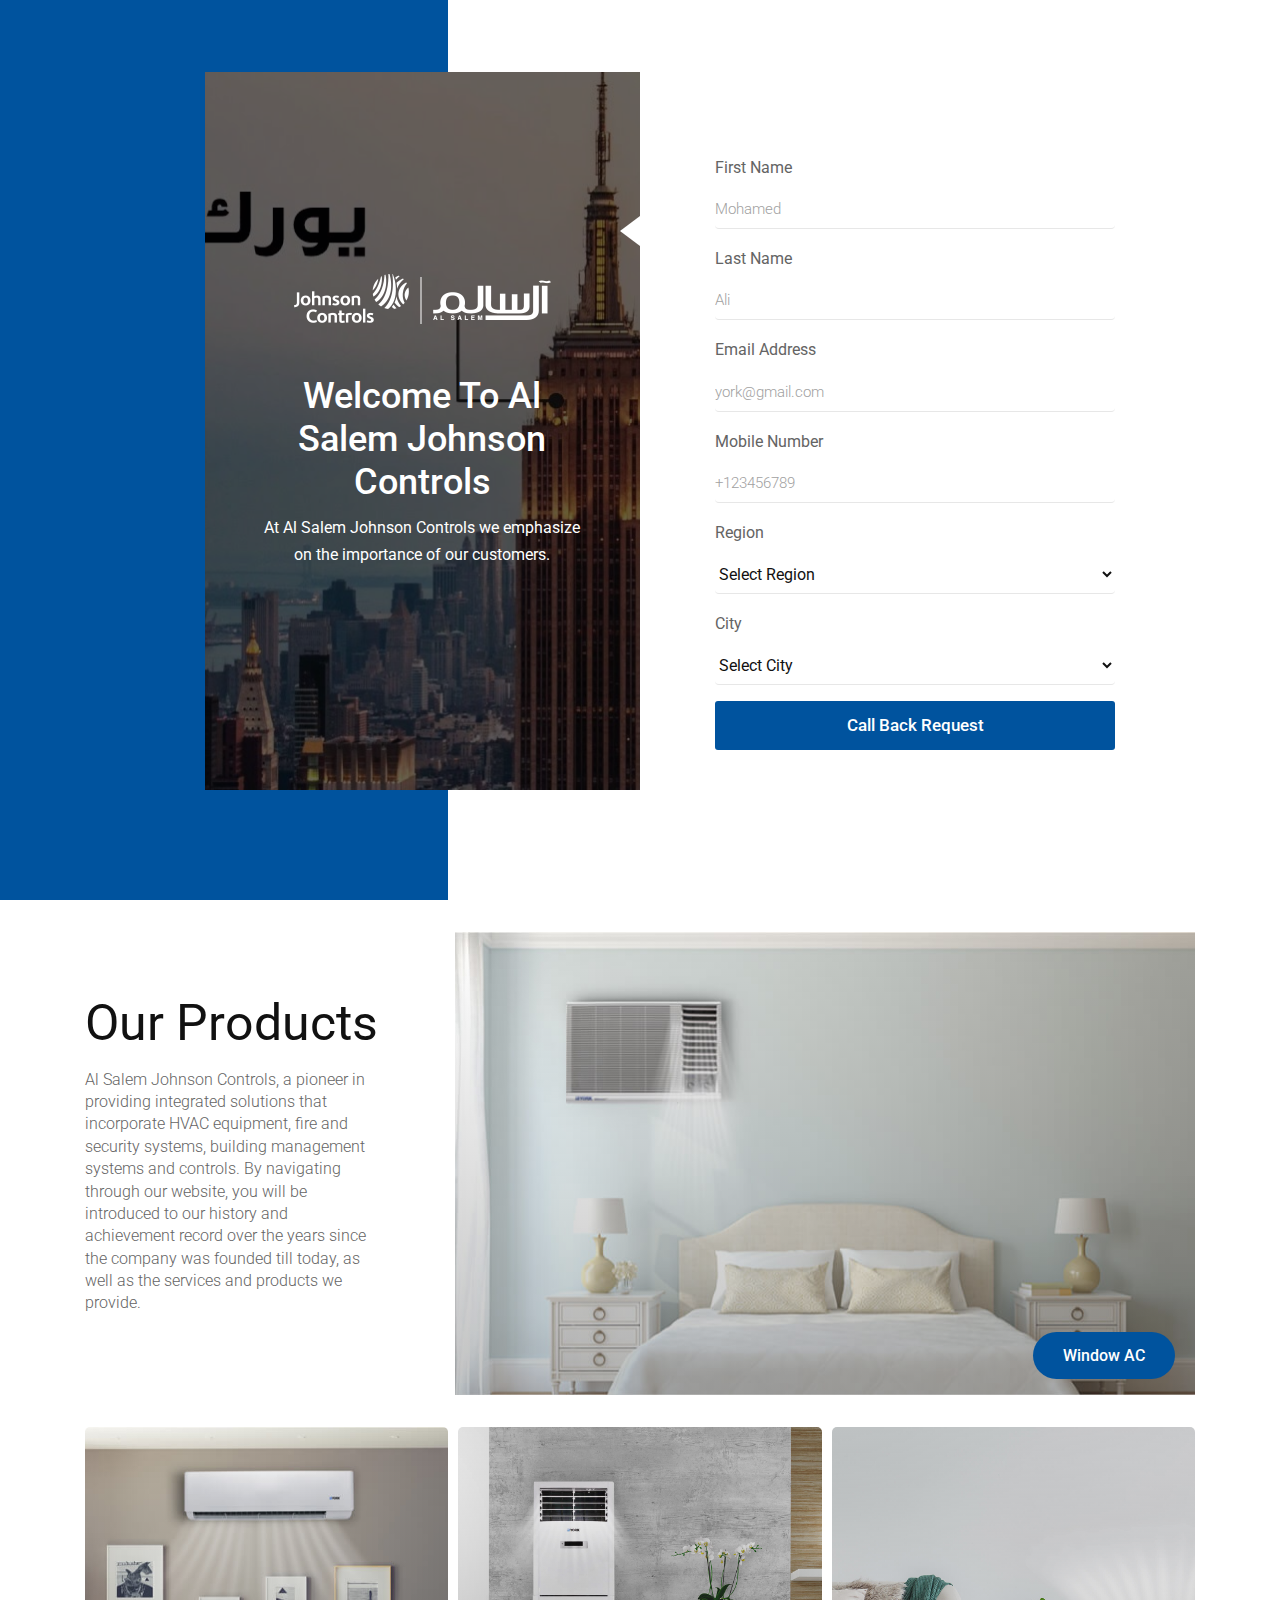
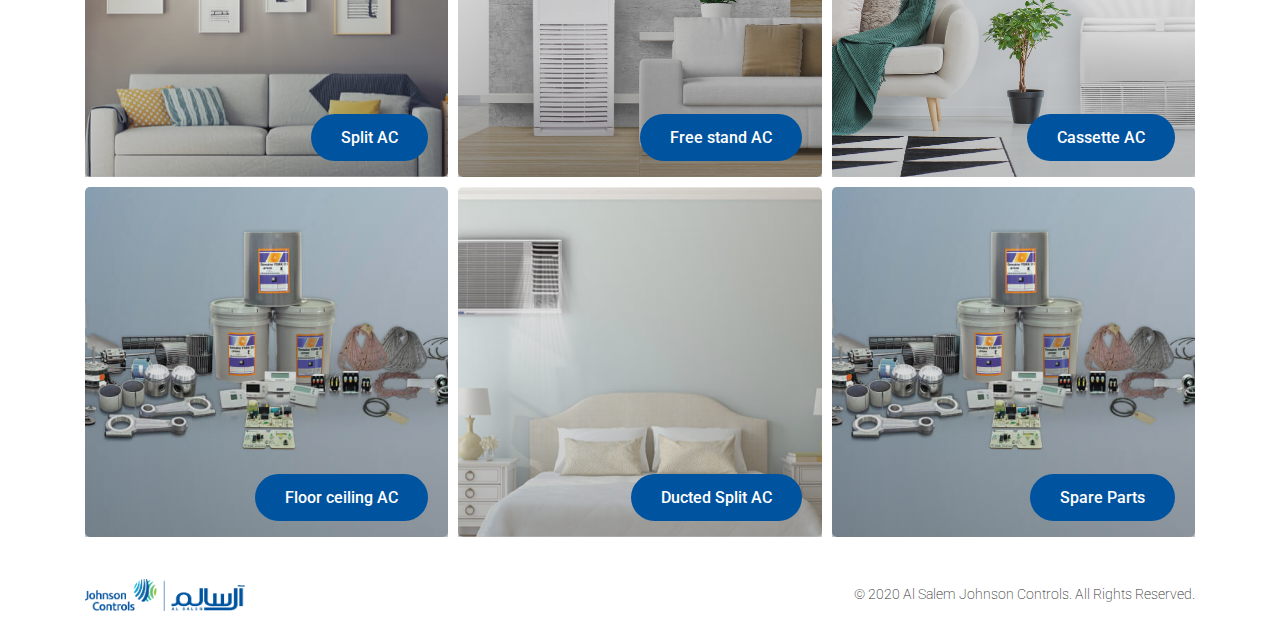
<file: index.html>
<!DOCTYPE html>
<html class="no-js" lang="en">
  <head>
    <meta charset="utf-8" />
    <meta http-equiv="x-ua-compatible" content="ie=edge" />
    <title>Landing Page</title>
    <meta name="description" content="" />
    <meta name="viewport" content="width=device-width, initial-scale=1" />
    <!-- Favicon -->
    <link rel="shortcut icon" type="image/x-icon" href="https://york.com.sa/favicon.ico" />
    <!-- Bootstrap CSS -->
    <link rel="stylesheet" href="css/bootstrap.min.css" />
    <!-- Fontawesome CSS -->
    <link
      rel="stylesheet"
      href="https://stackpath.bootstrapcdn.com/font-awesome/4.7.0/css/font-awesome.min.css"
    />
    <!-- Custom CSS -->
    <link rel="stylesheet" href="css/style.css" />
  </head>

  <body>
    <!--[if lt IE 8]>
      <p class="browserupgrade">
        You are using an <strong>outdated</strong> browser. Please
        <a href="http://browsehappy.com/">upgrade your browser</a> to improve
        your experience.
      </p>
    <![endif]-->
    <section class="fxt-template-animation fxt-template-layout4 has-animation">
      <div class="container-fluid">
        <div class="row">
          <div class="col-md-6 col-12 fxt-bg-wrap">
            <div class="fxt-bg-img" data-bg-image="img/bg.jpg">
              <div class="fxt-header">
                <div class="fxt-transformY-50 fxt-transition-delay-1">
                  <a href="https://york.com.sa/en" target="_blank" class="fxt-logo"
                    ><img src="img/logo-white.png" alt="alsalem johnson controls"
                  /></a>
                </div>
                <div class="fxt-transformY-50 fxt-transition-delay-2">
                  <h1>Welcome To Al Salem Johnson Controls</h1>
                </div>
                <div class="fxt-transformY-50 fxt-transition-delay-3">
                  <p>
                    At Al Salem Johnson Controls we emphasize on the importance of our customers.
                  </p>
                </div>
              </div>
            </div>
          </div>
          <div class="col-md-6 col-12 fxt-bg-color">
            <div class="fxt-content">
              <div class="fxt-form">
                <form method="POST">
                    <div class="form-group">
                        <label for="first" class="input-label">First Name</label>
                        <input
                          type="text"
                          id="first"
                          class="form-control"
                          name="name"
                          placeholder="Mohamed"
                          required="required"
                        />
                      </div>
                      <div class="form-group">
                        <label for="last" class="input-label">Last Name</label>
                        <input
                          type="text"
                          id="last"
                          class="form-control"
                          name="name"
                          placeholder="Ali"
                          required="required"
                        />
                      </div>
                  <div class="form-group">
                    <label for="email" class="input-label">Email Address</label>
                    <input
                      type="email"
                      id="email"
                      class="form-control"
                      name="email"
                      placeholder="york@gmail.com"
                      required="required"
                    />
                  </div>
                  <div class="form-group">
                    <label for="number" class="input-label">Mobile Number</label>
                    <input
                      type="number"
                      id="number"
                      class="form-control"
                      name="number"
                      placeholder="+123456789"
                      required="required"
                    />
                  </div>
                  <div class="form-group">
                    <label for="region" class="input-label">Region</label>
                    <select class="form-control" name="region" id="region">
                        <option selected="selected" value="-1">Select Region</option>
                        <option value="Central Region">Central Region</option>
                        <option value="Western Region">Western Region</option>
                        <option value="Eastern Region">Eastern Region</option>
                    </select>
                  </div>
                  <div class="form-group">
                    <label for="region" class="input-label">City</label>
                    <select class="form-control" name="city" id="city">
                        <option selected="selected" value="-1">Select City</option>
                    </select>
                  </div>
                 
                  <div class="form-group">
                    <button type="submit" class="fxt-btn-fill">Call Back Request</button>
                  </div>
                </form>
              </div>
            </div>
          </div>
        </div>
      </div>
    </section>
    <div class="our-products">
        <div class="container">
          <div class="info">
            <div class="details">
              <h2>Our Products</h2>
              <p>
                Al Salem Johnson Controls, a pioneer in providing integrated
                solutions that incorporate HVAC equipment, fire and security
                systems, building management systems and controls. By navigating
                through our website, you will be introduced to our history and
                achievement record over the years since the company was founded
                till today, as well as the services and products we provide.
              </p>
            </div>
            <div class="first">
              <a href="https://york.com.sa/en/window-ac" target="_blank">
                  <div class="product product-1">
                      <img src="img/product-1.jpg" alt="Window AC" />
                      <div class="more">
                        
                        <span>Window AC</span>
                      </div>
                    </div>
              </a>
            </div>
          </div>
          <div class="products">
            <a href="https://york.com.sa/en/split-ac" class="product product-1" target="_blank">
              <img src="img/product-2.jpg" alt="Split AC" />
              <div class="more">
                
                <span>Split AC</span>
              </div>
            </a>
            <a href="https://york.com.sa/en/free-stand" class="product product-1" target="_blank">
              <img src="img/product-3.jpg" alt="Free stand AC" />
              <div class="more">
                
                <span>Free stand AC</span>
              </div>
            </a>
            <a href="https://york.com.sa/en/cassette-3" class="product product-1" target="_blank">
              <img src="img/product-4.jpg" alt="Cassette AC" />
              <div class="more">
                
                <span>Cassette AC</span>
              </div>
            </a>
            <a href="https://york.com.sa/en/floor-ceiling" class="product product-1" target="_blank">
              <img src="img/product-5.jpg" alt="product" />
              <div class="more">
                
                <span>Floor ceiling AC</span>
              </div>
            </a>
            <a href="https://york.com.sa/en/ducted-split-2" class="product product-1" target="_blank">
              <img src="img/product-1.jpg" alt="Ducted Split AC" />
              <div class="more">
                
                <span>Ducted Split AC</span>
              </div>
            </a>
            <a href="https://york.com.sa/en/spareparts" class="product product-1" target="_blank">
              <img src="img/product-5.jpg" alt="Spare Parts" />
              <div class="more">
                
                <span>Spare Parts</span>
              </div>
            </d>
          </a>
        </div>
        </div>
      </div>
      <footer>
          <div class="container">
              <div class="divide">
                  <div class="logo">
                      <img src="./img/logo.png" alt="alsalem johnson controls logo" />
                    </div>
                    <div class="rights">
                      <p>© 2020 Al Salem Johnson Controls. All Rights Reserved.</p>
                    </div>
              </div>
          </div>
        </footer>
    <!-- jquery-->
    <script src="js/jquery-3.3.1.min.js"></script>
    <!-- Bootstrap js -->
    <script src="js/bootstrap.min.js"></script>
    <!-- Imagesloaded js -->
    <script src="js/imagesloaded.pkgd.min.js"></script>
    <!-- Custom Js -->
    <script src="js/main.js"></script>
  </body>
</html>
</file>
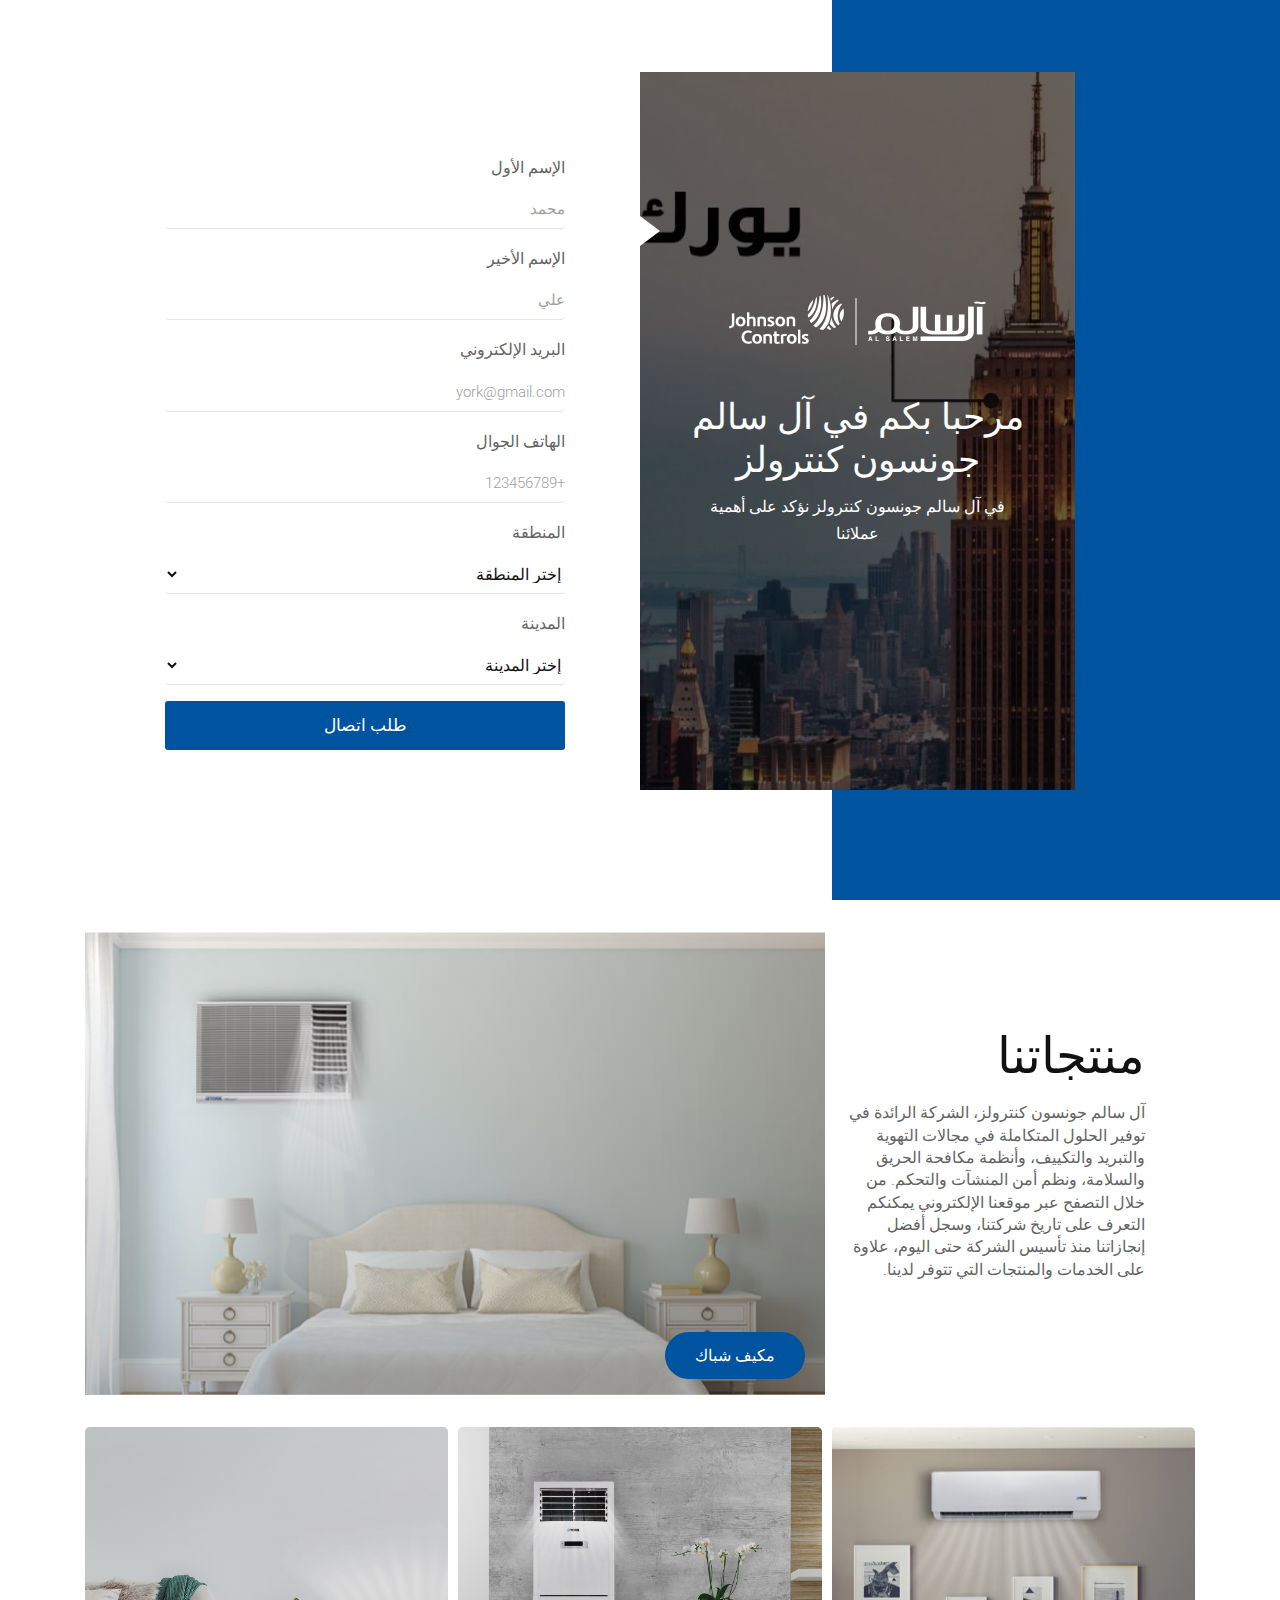
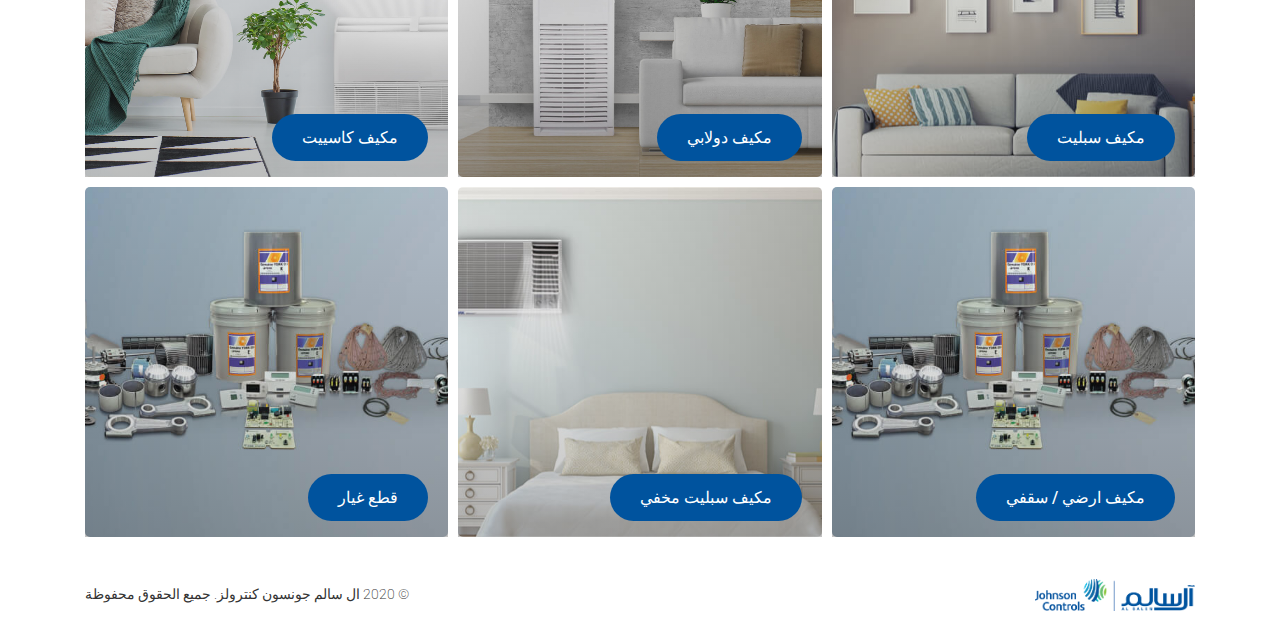
<file: index-ar.html>
<!DOCTYPE html>
<html class="no-js" lang="">
  <head>
    <meta charset="utf-8" />
    <meta http-equiv="x-ua-compatible" content="ie=edge" />
    <title>Landing Page</title>
    <meta name="description" content="" />
    <meta name="viewport" content="width=device-width, initial-scale=1" />
    <!-- Favicon -->
    <link rel="shortcut icon" type="image/x-icon" href="https://york.com.sa/favicon.ico" />
    <!-- Bootstrap CSS -->
    <link rel="stylesheet" href="css/bootstrap.min.css" />
    <!-- Fontawesome CSS -->
    <link
      rel="stylesheet"
      href="https://stackpath.bootstrapcdn.com/font-awesome/4.7.0/css/font-awesome.min.css"
    />
    <!-- Custom CSS -->
    <link rel="stylesheet" href="css/style-ar.css" />
  </head>

  <body>
    <!--[if lt IE 8]>
      <p class="browserupgrade">
        You are using an <strong>outdated</strong> browser. Please
        <a href="http://browsehappy.com/">upgrade your browser</a> to improve
        your experience.
      </p>
    <![endif]-->
    <section class="fxt-template-animation fxt-template-layout4 has-animation">
      <div class="container-fluid">
        <div class="row">
          <div class="col-md-6 col-12 fxt-bg-wrap">
            <div class="fxt-bg-img" data-bg-image="img/bg.jpg">
              <div class="fxt-header">
                <div class="fxt-transformY-50 fxt-transition-delay-1">
                  <a href="https://york.com.sa/en" target="_blank" class="fxt-logo"
                    ><img src="img/logo-white.png" alt="alsalem johnson controls logo"
                  /></a>
                </div>
                <div class="fxt-transformY-50 fxt-transition-delay-2">
                  <h1>مرحبا بكم في آل سالم جونسون كنترولز</h1>
                </div>
                <div class="fxt-transformY-50 fxt-transition-delay-3">
                  <p>
                    في آل سالم جونسون كنترولز نؤكد على أهمية عملائنا
                  </p>
                </div>
              </div>
            </div>
          </div>
          <div class="col-md-6 col-12 fxt-bg-color">
            <div class="fxt-content">
              <div class="fxt-form">
                <form method="POST">
                    <div class="form-group">
                        <label for="first" class="input-label">الإسم الأول</label>
                        <input
                          type="text"
                          id="first"
                          class="form-control"
                          name="name"
                          placeholder="محمد"
                          required="required"
                        />
                      </div>
                      <div class="form-group">
                        <label for="last" class="input-label">الإسم الأخير</label>
                        <input
                          type="text"
                          id="last"
                          class="form-control"
                          name="name"
                          placeholder="علي"
                          required="required"
                        />
                      </div>
                  <div class="form-group">
                    <label for="email" class="input-label">البريد الإلكتروني</label>
                    <input
                      type="email"
                      id="email"
                      class="form-control"
                      name="email"
                      placeholder="york@gmail.com"
                      required="required"
                    />
                  </div>
                  <div class="form-group">
                    <label for="number" class="input-label">الهاتف الجوال</label>
                    <input
                      type="number"
                      id="number"
                      class="form-control"
                      name="number"
                      placeholder="+123456789"
                      required="required"
                    />
                  </div>
                  <div class="form-group">
                    <label for="region" class="input-label">المنطقة</label>
                    <select class="form-control" name="region" id="region">
                        <option selected="selected" value="-1">إختر المنطقة</option>
                        <option value="Central Region">المنطقة الوسطى</option>
                        <option value="Western Region">المنطقة الغربية</option>
                        <option value="Eastern Region">المنطقة الشرقية</option>
                    </select>
                  </div>
                  <div class="form-group">
                    <label for="region" class="input-label">المدينة</label>
                    <select class="form-control" name="city" id="city">
                        <option selected="selected" value="-1">إختر المدينة</option>
                    </select>
                  </div>
                 
                  <div class="form-group">
                    <button type="submit" class="fxt-btn-fill">طلب اتصال</button>
                  </div>
                </form>
              </div>
            </div>
          </div>
        </div>
      </div>
    </section>
    <div class="our-products">
        <div class="container">
          <div class="info">
            <div class="details">
              <h2>منتجاتنا</h2>
              <p>
                آل سالم جونسون كنترولز، الشركة الرائدة في توفير الحلول المتكاملة في مجالات التهوية والتبريد والتكييف، وأنظمة مكافحة الحريق والسلامة، ونظم أمن المنشآت والتحكم. من خلال التصفح عبر موقعنا الإلكتروني يمكنكم التعرف على تاريخ شركتنا، وسجل أفضل إنجازاتنا منذ تأسيس الشركة حتى اليوم، علاوة على الخدمات والمنتجات التي تتوفر لدينا.
              </p>
            </div>
            <div class="first">
              <a href="https://york.com.sa/en/window-ac" target="_blank">
                  <div class="product product-1">
                      <img src="img/product-1.jpg" alt="Window AC" />
                      <div class="more">
                        
                        <span>مكيف شباك</span>
                      </div>
                    </div>
              </a>
            </div>
            
          </div>
          <div class="products">
            <a href="https://york.com.sa/en/split-ac" class="product product-1" target="_blank">
              <img src="img/product-2.jpg" alt="Split AC" />
              <div class="more">
                
                <span>مكيف سبليت</span>
              </div>
            </a>
            <a href="https://york.com.sa/en/free-stand" class="product product-1" target="_blank">
              <img src="img/product-3.jpg" alt="Free stand AC" />
              <div class="more">
                
                <span>مكيف دولابي</span>
              </div>
            </a>
            <a href="https://york.com.sa/en/cassette-3" class="product product-1" target="_blank">
              <img src="img/product-4.jpg" alt="Cassette AC" />
              <div class="more">
                
                <span>مكيف كاسييت</span>
              </div>
            </a>
            <a href="https://york.com.sa/en/floor-ceiling" class="product product-1" target="_blank">
              <img src="img/product-5.jpg" alt="Floor ceiling AC" />
              <div class="more">
                
                <span>مكيف ارضي / سقفي</span>
              </div>
            </a>
            <a href="https://york.com.sa/en/ducted-split-2" class="product product-1" target="_blank">
              <img src="img/product-1.jpg" alt="Ducted Split AC" />
              <div class="more">
                
                <span>مكيف سبليت مخفي</span>
              </div>
            </a>
            <a href="https://york.com.sa/en/spareparts" class="product product-1" target="_blank">
              <img src="img/product-5.jpg" alt="Spare Parts" />
              <div class="more">
                
                <span>قطع غيار</span>
              </div>
            </d>
          </a>
        </div>
        </div>
      </div>
      <footer>
          <div class="container">
              <div class="divide">
                  <div class="logo">
                      <img src="./img/logo.png" alt="alsalem johnson controls logo" />
                    </div>
                    <div class="rights">
                      <p>© 2020 ال سالم جونسون كنترولز. جميع الحقوق محفوظة</p>
                    </div>
              </div>
          </div>
        </footer>
    <!-- jquery-->
    <script src="js/jquery-3.3.1.min.js"></script>
    <!-- Bootstrap js -->
    <script src="js/bootstrap.min.js"></script>
    <!-- Imagesloaded js -->
    <script src="js/imagesloaded.pkgd.min.js"></script>
    <!-- Custom Js -->
    <script src="js/main.js"></script>
  </body>
</html>
</file>
<file: css/style.css>
@import url("https://fonts.googleapis.com/css?family=Roboto:300,400,400i,500&display=swap");
html {
  height: 100%;
}
body {
  font-size: 16px;
  font-family: "Roboto", sans-serif;
  font-weight: 400;
  height: 100%;
  line-height: 1.7;
  vertical-align: baseline;
  -webkit-font-smoothing: antialiased;
  -moz-osx-font-smoothing: grayscale;
  text-rendering: optimizeLegibility;
  color: #646464;
  background-color: #fff;
}
p {
  margin: 0 0 20px 0;
  color: #646464;
}
h1,
h2,
h3,
h4,
h5,
h6 {
  font-weight: 400;
  font-family: "Roboto", sans-serif;
  margin: 0 0 20px 0;
  color: #111;
}
h1,
h2 {
  line-height: 1.2;
}
h3,
h4,
h5,
h6 {
  line-height: 1.4;
}
h1 {
  font-size: 36px;
}
@media only screen and (max-width: 1199px) {
  h1 {
    font-size: 34px;
  }
}
@media only screen and (max-width: 991px) {
  h1 {
    font-size: 32px;
  }
}
@media only screen and (max-width: 767px) {
  h1 {
    font-size: 30px;
  }
}
h2 {
  font-size: 28px;
}
@media only screen and (max-width: 1199px) {
  h2 {
    font-size: 26px;
  }
}
@media only screen and (max-width: 991px) {
  h2 {
    font-size: 24px;
  }
}
@media only screen and (max-width: 767px) {
  h2 {
    font-size: 22px;
  }
}
h3 {
  font-size: 22px;
}
@media only screen and (max-width: 991px) {
  h3 {
    font-size: 20px;
  }
}
@media only screen and (max-width: 767px) {
  h3 {
    font-size: 18px;
  }
}
h4 {
  font-size: 20px;
}
@media only screen and (max-width: 991px) {
  h4 {
    font-size: 18px;
  }
}
@media only screen and (max-width: 767px) {
  h4 {
    font-size: 16px;
  }
}
h5 {
  font-size: 18px;
}
@media only screen and (max-width: 991px) {
  h5 {
    font-size: 16px;
  }
}

a {
  text-decoration: none;
}
a:active,
a:hover,
a:focus {
  text-decoration: none;
}
a:active,
a:hover,
a:focus {
  outline: 0 none;
}
img {
  max-width: 100%;
  height: auto;
}
ul {
  list-style: outside none none;
  margin: 0;
  padding: 0;
}
.fxt-content-between {
  display: flex;
  align-items: center;
  justify-content: space-between;
  flex-wrap: wrap;
}
@media only screen and (max-width: 767px) {
  .fxt-none-767 {
    display: none !important;
  }
}
@media only screen and (max-width: 991px) {
  .fxt-none-991 {
    display: none !important;
  }
}

.fxt-template-animation {
  position: relative;
  z-index: 1;
  width: 100%;
  opacity: 1;
  overflow-x: hidden;
  transition: all 0.3s ease-in-out;
}
.fxt-template-animation .fxt-transformY-50 {
  opacity: 0;
  -webkit-transform: translateY(50px);
  -ms-transform: translateY(50px);
  transform: translateY(50px);
}
.loaded.fxt-template-animation {
  opacity: 1;
}
.loaded.fxt-template-animation .fxt-transformY-50 {
  -webkit-transform: translateY(0);
  -ms-transform: translateY(0);
  transform: translateY(0);
  opacity: 1;
  transition: all 1s ease-in-out;
}
.loaded.fxt-template-animation .fxt-transition-delay-1 {
  transition-delay: 0.1s;
}
.loaded.fxt-template-animation .fxt-transition-delay-2 {
  transition-delay: 0.2s;
}
.loaded.fxt-template-animation .fxt-transition-delay-3 {
  transition-delay: 0.3s;
}
.loaded.fxt-template-animation .fxt-transition-delay-4 {
  transition-delay: 0.4s;
}
.loaded.fxt-template-animation .fxt-transition-delay-5 {
  transition-delay: 0.5s;
}
.loaded.fxt-template-animation .fxt-transition-delay-6 {
  transition-delay: 0.6s;
}
.loaded.fxt-template-animation .fxt-transition-delay-7 {
  transition-delay: 0.7s;
}
.loaded.fxt-template-animation .fxt-transition-delay-8 {
  transition-delay: 0.8s;
}
.loaded.fxt-template-animation .fxt-transition-delay-9 {
  transition-delay: 0.9s;
}
.loaded.fxt-template-animation .fxt-transition-delay-10 {
  transition-delay: 1s;
}
.loaded.fxt-template-animation .fxt-transition-delay-11 {
  transition-delay: 1.1s;
}
.loaded.fxt-template-animation .fxt-transition-delay-12 {
  transition-delay: 1.2s;
}
.loaded.fxt-template-animation .fxt-transition-delay-13 {
  transition-delay: 1.3s;
}
.loaded.fxt-template-animation .fxt-transition-delay-14 {
  transition-delay: 1.4s;
}
.loaded.fxt-template-animation .fxt-transition-delay-15 {
  transition-delay: 1.5s;
}
.loaded.fxt-template-animation .fxt-transition-delay-16 {
  transition-delay: 1.6s;
}
.loaded.fxt-template-animation .fxt-transition-delay-17 {
  transition-delay: 1.7s;
}
.loaded.fxt-template-animation .fxt-transition-delay-18 {
  transition-delay: 1.8s;
}
.loaded.fxt-template-animation .fxt-transition-delay-19 {
  transition-delay: 1.9s;
}
.loaded.fxt-template-animation .fxt-transition-delay-20 {
  transition-delay: 2s;
}

.fxt-template-layout4 {
  min-height: 100vh;
  position: relative;
  z-index: 1;
}
.fxt-template-layout4:before {
  position: absolute;
  z-index: 0;
  background-color: #00539e;
  content: "";
  min-height: 100%;
  width: 35vw;
  top: 0;
  left: 0;
}
.fxt-template-layout4 .fxt-bg-wrap {
  padding: 8vh 0 8vh 16vw;
  min-height: 100vh;
}
@media only screen and (max-width: 1199px) {
  .fxt-template-layout4 .fxt-bg-wrap {
    padding: 8vh 0 8vh 10vw;
  }
}
@media only screen and (max-width: 991px) {
  .fxt-template-layout4 .fxt-bg-wrap {
    padding: 6vh 0 6vh 6vw;
  }
}
@media only screen and (max-width: 767px) {
  .fxt-template-layout4 .fxt-bg-wrap {
    padding: 5vh 4vw;
    min-height: 70vh;
  }
}
.fxt-template-layout4 .fxt-checkbox-area {
  display: flex;
  align-items: center;
  justify-content: space-between;
  margin-bottom: 30px;
  flex-wrap: wrap;
}
.fxt-template-layout4 .fxt-bg-color {
  background-color: #ffffff;
  min-height: 100vh;
  width: 100%;
  background-repeat: no-repeat;
  background-position: center center;
  background-size: cover;
  display: flex;
  align-items: center;
  justify-content: flex-start;
  padding: 45px;
}
@media only screen and (max-width: 991px) {
  .fxt-template-layout4 .fxt-bg-color {
    padding: 15px;
  }
}
@media only screen and (max-width: 767px) {
  .fxt-template-layout4 .fxt-bg-color {
    min-height: 100%;
    padding: 20px 30px;
    justify-content: center;
  }
}
.fxt-template-layout4 .fxt-bg-img {
  padding: 40px 50px;
  min-height: 95%;
  width: 100%;
  background-repeat: no-repeat;
  background-position: center center;
  background-size: cover;
  display: flex;
  align-items: center;
  justify-content: space-between;
  flex-direction: column;
  position: relative;
  z-index: 1;
}
@media only screen and (max-width: 991px) {
  .fxt-template-layout4 .fxt-bg-img {
    padding: 30px 20px;
  }
}
@media only screen and (max-width: 991px) {
  .fxt-template-layout4 .fxt-bg-img {
    padding: 30px;
  }
}
.fxt-template-layout4 .fxt-bg-img:before {
  content: "";
  height: 100%;
  width: 100%;
  background-color: rgba(2, 2, 3, 0.6);
  left: 0;
  top: 0;
  position: absolute;
  z-index: 0;
}
.fxt-template-layout4 .fxt-bg-img:after {
  content: "";
  right: 0;
  top: 20%;
  position: absolute;
  z-index: 1;
  width: 0;
  height: 0;
  border-top: 15px solid transparent;
  border-right: 20px solid #fff;
  border-bottom: 15px solid transparent;
}
.fxt-template-layout4 .fxt-header {
  height: 100%;
  display: flex;
  flex-direction: column;
  flex: 1;
  justify-content: center;
  text-align: center;
}
.fxt-template-layout4 .fxt-header .fxt-logo {
  display: block;
  margin-bottom: 50px;
  margin-left: auto;
  margin-right: auto;
  max-width: 40vw;
}
.fxt-template-layout4 .fxt-header h1 {
  color: #fff;
  font-size: 36px;
  font-weight: 500;
  margin-bottom: 10px;
}
@media only screen and (max-width: 991px) {
  .fxt-template-layout4 .fxt-header h1 {
    font-size: 30px;
  }
}
@media only screen and (max-width: 767px) {
  .fxt-template-layout4 .fxt-header h1 {
    font-size: 28px;
  }
}
.fxt-template-layout4 .fxt-header p {
  color: #fff;
}
.fxt-template-layout4 .fxt-content {
  padding: 30px;
  max-width: 460px;
  width: 100%;
}
@media only screen and (max-width: 1199px) {
  .fxt-template-layout4 .fxt-content {
    padding: 0;
  }
}
.fxt-template-layout4 .fxt-form {
  margin-top: 30px;
}
.fxt-template-layout4 .fxt-form h2 {
  font-weight: 700;
  margin-bottom: 5px;
}
.fxt-template-layout4 .fxt-form p {
  margin-bottom: 30px;
  font-size: 17px;
}
.fxt-template-layout4 .fxt-form .form-group {
  position: relative;
  z-index: 1;
}
.fxt-template-layout4 .fxt-form .form-group .field-icon {
  position: absolute;
  z-index: 1;
  right: 24px;
  bottom: 18px;
  padding: 0 5px;
  color: #c5c5c5;
  font-size: 14px;
}
.fxt-template-layout4 .fxt-form .form-group .field-icon:before {
  padding: 17px 10px;
}
.fxt-template-layout4 .fxt-form .form-control {
  min-height: 40px;
  box-shadow: none;
  border: 0;
  border-bottom: 1px solid #e7e7e7;
  padding: 10px 30px 10px 0;
  color: #111;
}
.fxt-template-layout4 .fxt-form input::-webkit-input-placeholder {
  color: #a1a1a1;
  font-size: 15px;
  font-weight: 300;
}
.fxt-template-layout4 .fxt-form input::-moz-placeholder {
  color: #a1a1a1;
  font-size: 15px;
  font-weight: 300;
}
.fxt-template-layout4 .fxt-form input:-moz-placeholder {
  color: #a1a1a1;
  font-size: 15px;
  font-weight: 300;
}
.fxt-template-layout4 .fxt-form input:-ms-input-placeholder {
  color: #a1a1a1;
  font-size: 15px;
  font-weight: 300;
}
.fxt-template-layout4 .fxt-btn-fill {
  font-family: "Roboto", sans-serif;
  cursor: pointer;
  display: inline-block;
  font-size: 17px;
  font-weight: 500;
  box-shadow: none;
  outline: none;
  border: 0;
  color: #fff;
  border-radius: 3px;
  background-color: #00539e;
  padding: 10px 36px;
  margin-bottom: 10px;
  width: 100%;
  transition: all 0.3s ease-in-out;
}
.fxt-template-layout4 .fxt-btn-fill:hover {
  background-color: #00539e;
  border-color: #00539e;
  opacity: 0.9;
}
.fxt-template-layout4 .fxt-btn-fill:focus {
  outline: none;
}
.fxt-template-layout4 .fxt-footer {
  text-align: center;
}

.our-products {
  padding: 2rem;
  background-color: #fff;
}
@media screen and (max-width: 767px) {
  .our-products {
    padding: 1rem;
  }
}
.our-products .info {
  display: grid;
  grid-template-columns: 1fr 2fr;
  justify-content: center;
  align-items: center;
}
.our-products .info .details {
  width: 80%;
}
.our-products .info .details h2 {
  font-size: 50px;
  margin-bottom: 1rem;
}
.our-products .info .details p {
  line-height: 1.4;
  font-weight: 300;
}
@media screen and (max-width: 767px) {
  .our-products .info {
    grid-template-columns: 1fr;
  }
  .our-products .info .details {
    margin-bottom: 1rem;
    width: 100%;
  }
}
.our-products .info .first,
.our-products .product {
  position: relative;
}
.our-products .info .first:before,
.our-products .product::before {
  content: "";
  display: block;
  position: absolute;
  width: 100%;
  height: 100%;
  top: 0;
  left: 0;
  background: linear-gradient(
    180deg,
    rgba(2, 0, 36, 1) 0%,
    rgba(255, 255, 255, 0) 0%,
    rgba(51, 51, 51, 0.3) 100%
  );
}
.our-products .info .first img,
.our-products .product img {
  display: block;
  max-width: 100%;
}
.our-products .info .first .more p,
.our-products .info .first .more span,
.our-products .products .product .more p,
.our-products .products .product .more span {
  position: absolute;
  bottom: 0;
}
.our-products .info .first .more p,
.our-products .products .product .more p {
  left: 20px;
  font-size: 22px;
  color: #fff;
  font-weight: 400;
}
@media screen and (max-width: 767px) {
  .our-products .info .first .more p,
  .our-products .products .product .more p {
    font-size: 16px;
  }
}
.our-products .info .first .more span,
.our-products .products .product .more span {
  right: 20px;
  bottom: 16px;
  background-color: #00539e;
  color: #fff;
  font-weight: 500;
  font-size: 16px;
  padding: 10px 30px;
  border-radius: 30px;
}
@media screen and (max-width: 767px) {
  .our-products .info .first .more span,
  .our-products .products .product .more span {
    font-size: 14px;
    padding: 5px 20px;
  }
}
.our-products .products {
  display: grid;
  grid-template-columns: repeat(auto-fit, minmax(350px, 1fr));
  grid-gap: 10px;
  margin-top: 2rem;
}
@media screen and (max-width: 767px) {
  .our-products .products {
    grid-template-columns: 1fr;
    margin-top: 0.5rem;
  }
}
.our-products .products .product {
  height: 350px;
  position: relative;
}
@media screen and (max-width: 767px) {
  .our-products .products .product {
    height: 100%;
  }
}
.our-products .products .product img {
  width: 100%;
  height: 100%;
  object-fit: cover;
  border-radius: 5px;
}
@media screen and (max-width: 767px) {
  .our-products img {
    display: block;
    max-width: 100%;
  }
}

footer {
  padding: 10px 0;
  background: #fff;
}
.divide {
  display: flex;
  justify-content: space-between;
  align-items: center;
  text-align: center;
}
@media screen and (max-width: 767px) {
  .divide {
    flex-direction: column;
  }
}
footer .logo {
  width: 160px;
  height: auto;
  margin: auto 0;
}
footer .logo img {
  width: 100%;
  height: 100%;
}
@media screen and (max-width: 767px) {
  footer .logo img {
    margin-bottom: 0.7rem;
  }
}
footer .rights p {
  font-size: 14px;
  font-weight: 200;
  color: #333;
  margin-bottom: 0;
}
</file>
<file: css/style-ar.css>
@import url("https://fonts.googleapis.com/css?family=Roboto:300,400,400i,500&display=swap");
html {
  height: 100%;
}
body {
  font-size: 16px;
  font-family: "Roboto", sans-serif;
  font-weight: 400;
  height: 100%;
  line-height: 1.7;
  vertical-align: baseline;
  -webkit-font-smoothing: antialiased;
  -moz-osx-font-smoothing: grayscale;
  text-rendering: optimizeLegibility;
  color: #646464;
  background-color: #fff;
  direction: rtl;
}
p {
  margin: 0 0 20px 0;
  color: #646464;
}
h1,
h2,
h3,
h4,
h5,
h6 {
  font-weight: 400;
  font-family: "Roboto", sans-serif;
  margin: 0 0 20px 0;
  color: #111;
}
h1,
h2 {
  line-height: 1.2;
}
h3,
h4,
h5,
h6 {
  line-height: 1.4;
}
h1 {
  font-size: 36px;
}
@media only screen and (max-width: 1199px) {
  h1 {
    font-size: 34px;
  }
}
@media only screen and (max-width: 991px) {
  h1 {
    font-size: 32px;
  }
}
@media only screen and (max-width: 767px) {
  h1 {
    font-size: 30px;
  }
}
h2 {
  font-size: 28px;
}
@media only screen and (max-width: 1199px) {
  h2 {
    font-size: 26px;
  }
}
@media only screen and (max-width: 991px) {
  h2 {
    font-size: 24px;
  }
}
@media only screen and (max-width: 767px) {
  h2 {
    font-size: 22px;
  }
}
h3 {
  font-size: 22px;
}
@media only screen and (max-width: 991px) {
  h3 {
    font-size: 20px;
  }
}
@media only screen and (max-width: 767px) {
  h3 {
    font-size: 18px;
  }
}
h4 {
  font-size: 20px;
}
@media only screen and (max-width: 991px) {
  h4 {
    font-size: 18px;
  }
}
@media only screen and (max-width: 767px) {
  h4 {
    font-size: 16px;
  }
}
h5 {
  font-size: 18px;
}
@media only screen and (max-width: 991px) {
  h5 {
    font-size: 16px;
  }
}

a {
  text-decoration: none;
}
a:active,
a:hover,
a:focus {
  text-decoration: none;
}
a:active,
a:hover,
a:focus {
  outline: 0 none;
}
img {
  max-width: 100%;
  height: auto;
}
ul {
  list-style: outside none none;
  margin: 0;
  padding: 0;
}
.fxt-content-between {
  display: flex;
  align-items: center;
  justify-content: space-between;
  flex-wrap: wrap;
}
@media only screen and (max-width: 767px) {
  .fxt-none-767 {
    display: none !important;
  }
}
@media only screen and (max-width: 991px) {
  .fxt-none-991 {
    display: none !important;
  }
}

.fxt-template-animation {
  position: relative;
  z-index: 1;
  width: 100%;
  opacity: 1;
  overflow-x: hidden;
  transition: all 0.3s ease-in-out;
}
.fxt-template-animation .fxt-transformY-50 {
  opacity: 0;
  -webkit-transform: translateY(50px);
  -ms-transform: translateY(50px);
  transform: translateY(50px);
}
.loaded.fxt-template-animation {
  opacity: 1;
}
.loaded.fxt-template-animation .fxt-transformY-50 {
  -webkit-transform: translateY(0);
  -ms-transform: translateY(0);
  transform: translateY(0);
  opacity: 1;
  transition: all 1s ease-in-out;
}
.loaded.fxt-template-animation .fxt-transition-delay-1 {
  transition-delay: 0.1s;
}
.loaded.fxt-template-animation .fxt-transition-delay-2 {
  transition-delay: 0.2s;
}
.loaded.fxt-template-animation .fxt-transition-delay-3 {
  transition-delay: 0.3s;
}
.loaded.fxt-template-animation .fxt-transition-delay-4 {
  transition-delay: 0.4s;
}
.loaded.fxt-template-animation .fxt-transition-delay-5 {
  transition-delay: 0.5s;
}
.loaded.fxt-template-animation .fxt-transition-delay-6 {
  transition-delay: 0.6s;
}
.loaded.fxt-template-animation .fxt-transition-delay-7 {
  transition-delay: 0.7s;
}
.loaded.fxt-template-animation .fxt-transition-delay-8 {
  transition-delay: 0.8s;
}
.loaded.fxt-template-animation .fxt-transition-delay-9 {
  transition-delay: 0.9s;
}
.loaded.fxt-template-animation .fxt-transition-delay-10 {
  transition-delay: 1s;
}
.loaded.fxt-template-animation .fxt-transition-delay-11 {
  transition-delay: 1.1s;
}
.loaded.fxt-template-animation .fxt-transition-delay-12 {
  transition-delay: 1.2s;
}
.loaded.fxt-template-animation .fxt-transition-delay-13 {
  transition-delay: 1.3s;
}
.loaded.fxt-template-animation .fxt-transition-delay-14 {
  transition-delay: 1.4s;
}
.loaded.fxt-template-animation .fxt-transition-delay-15 {
  transition-delay: 1.5s;
}
.loaded.fxt-template-animation .fxt-transition-delay-16 {
  transition-delay: 1.6s;
}
.loaded.fxt-template-animation .fxt-transition-delay-17 {
  transition-delay: 1.7s;
}
.loaded.fxt-template-animation .fxt-transition-delay-18 {
  transition-delay: 1.8s;
}
.loaded.fxt-template-animation .fxt-transition-delay-19 {
  transition-delay: 1.9s;
}
.loaded.fxt-template-animation .fxt-transition-delay-20 {
  transition-delay: 2s;
}

.fxt-template-layout4 {
  min-height: 100vh;
  position: relative;
  z-index: 1;
}
.fxt-template-layout4:before {
  position: absolute;
  z-index: 0;
  background-color: #00539e;
  content: "";
  min-height: 100%;
  width: 35vw;
  top: 0;
  right: 0;
}
.fxt-template-layout4 .fxt-bg-wrap {
  padding: 8vh 0 8vh 16vw;
  min-height: 100vh;
}
@media only screen and (max-width: 1199px) {
  .fxt-template-layout4 .fxt-bg-wrap {
    padding: 8vh 0 8vh 10vw;
    right: 10%;
  }
}
@media only screen and (max-width: 991px) {
  .fxt-template-layout4 .fxt-bg-wrap {
    padding: 6vh 0 6vh 6vw;
    right: 0;
  }
}
@media only screen and (max-width: 767px) {
  .fxt-template-layout4 .fxt-bg-wrap {
    padding: 5vh 4vw;
    min-height: 70vh;
  }
}
.fxt-template-layout4 .fxt-checkbox-area {
  display: flex;
  align-items: center;
  justify-content: space-between;
  margin-bottom: 30px;
  flex-wrap: wrap;
}
.fxt-template-layout4 .fxt-bg-color {
  background-color: #ffffff;
  min-height: 100vh;
  width: 100%;
  background-repeat: no-repeat;
  background-position: center center;
  background-size: cover;
  display: flex;
  align-items: center;
  justify-content: flex-start;
  padding: 45px;
}
@media only screen and (max-width: 991px) {
  .fxt-template-layout4 .fxt-bg-color {
    padding: 15px;
  }
}
@media only screen and (max-width: 767px) {
  .fxt-template-layout4 .fxt-bg-color {
    min-height: 100%;
    padding: 20px 30px;
    justify-content: center;
  }
}
.fxt-template-layout4 .fxt-bg-img {
  padding: 40px 50px;
  min-height: 95%;
  width: 100%;
  background-repeat: no-repeat;
  background-position: center center;
  background-size: cover;
  display: flex;
  align-items: center;
  justify-content: space-between;
  flex-direction: column;
  position: relative;
  z-index: 1;
}
@media only screen and (max-width: 991px) {
  .fxt-template-layout4 .fxt-bg-img {
    padding: 30px 20px;
  }
}
@media only screen and (max-width: 991px) {
  .fxt-template-layout4 .fxt-bg-img {
    padding: 30px;
  }
}
.fxt-template-layout4 .fxt-bg-img:before {
  content: "";
  height: 100%;
  width: 100%;
  background-color: rgba(2, 2, 3, 0.6);
  left: 0;
  top: 0;
  position: absolute;
  z-index: 0;
}
.fxt-template-layout4 .fxt-bg-img:after {
  content: "";
  left: 0;
  top: 20%;
  position: absolute;
  z-index: 1;
  width: 0;
  height: 0;
  border-top: 15px solid transparent;
  border-left: 20px solid #fff;
  border-bottom: 15px solid transparent;
}
.fxt-template-layout4 .fxt-header {
  height: 100%;
  display: flex;
  flex-direction: column;
  flex: 1;
  justify-content: center;
  text-align: center;
}
.fxt-template-layout4 .fxt-header .fxt-logo {
  display: block;
  margin-bottom: 50px;
  margin-left: auto;
  margin-right: auto;
  max-width: 40vw;
}
.fxt-template-layout4 .fxt-header h1 {
  color: #fff;
  font-size: 36px;
  font-weight: 500;
  margin-bottom: 10px;
}
@media only screen and (max-width: 991px) {
  .fxt-template-layout4 .fxt-header h1 {
    font-size: 30px;
  }
}
@media only screen and (max-width: 767px) {
  .fxt-template-layout4 .fxt-header h1 {
    font-size: 28px;
  }
}
.fxt-template-layout4 .fxt-header p {
  color: #fff;
}
.fxt-template-layout4 .fxt-content {
  padding: 30px;
  max-width: 460px;
  width: 100%;
}
@media only screen and (max-width: 1199px) {
  .fxt-template-layout4 .fxt-content {
    padding: 0;
  }
}
.fxt-template-layout4 .fxt-form {
  margin-top: 30px;
}
.fxt-template-layout4 .fxt-form h2 {
  font-weight: 700;
  margin-bottom: 5px;
}
.fxt-template-layout4 .fxt-form p {
  margin-bottom: 30px;
  font-size: 17px;
}
.fxt-template-layout4 .fxt-form .form-group {
  position: relative;
  z-index: 1;
  text-align: right;
}
.fxt-template-layout4 .fxt-form .form-group .field-icon {
  position: absolute;
  z-index: 1;
  right: 24px;
  bottom: 18px;
  padding: 0 5px;
  color: #c5c5c5;
  font-size: 14px;
}
.fxt-template-layout4 .fxt-form .form-group .field-icon:before {
  padding: 17px 10px;
}
.fxt-template-layout4 .fxt-form .form-control {
  min-height: 40px;
  box-shadow: none;
  border: 0;
  border-bottom: 1px solid #e7e7e7;
  padding: 10px 0px 10px 0;
  color: #111;
}
.fxt-template-layout4 .fxt-form input::-webkit-input-placeholder {
  color: #a1a1a1;
  font-size: 15px;
  font-weight: 300;
}
.fxt-template-layout4 .fxt-form input::-moz-placeholder {
  color: #a1a1a1;
  font-size: 15px;
  font-weight: 300;
}
.fxt-template-layout4 .fxt-form input:-moz-placeholder {
  color: #a1a1a1;
  font-size: 15px;
  font-weight: 300;
}
.fxt-template-layout4 .fxt-form input:-ms-input-placeholder {
  color: #a1a1a1;
  font-size: 15px;
  font-weight: 300;
}
.fxt-template-layout4 .fxt-btn-fill {
  font-family: "Roboto", sans-serif;
  cursor: pointer;
  display: inline-block;
  font-size: 17px;
  font-weight: 500;
  box-shadow: none;
  outline: none;
  border: 0;
  color: #fff;
  border-radius: 3px;
  background-color: #00539e;
  padding: 10px 36px;
  margin-bottom: 10px;
  width: 100%;
  transition: all 0.3s ease-in-out;
}
.fxt-template-layout4 .fxt-btn-fill:hover {
  background-color: #00539e;
  border-color: #00539e;
  opacity: 0.9;
}
.fxt-template-layout4 .fxt-btn-fill:focus {
  outline: none;
}
.fxt-template-layout4 .fxt-footer {
  text-align: center;
}

.our-products {
  padding: 2rem;
  background-color: #fff;
}
@media screen and (max-width: 767px) {
  .our-products {
    padding: 1rem;
  }
}

.fxt-bg-wrap {
  right: 16%;
}

.our-products .info {
  display: grid;
  grid-template-columns: 1fr 2fr;
  justify-content: center;
  align-items: center;
}
.our-products .info .details {
  width: 80%;
  text-align: right;
  margin-right: 50px;
}
@media screen and (max-width: 767px) {
  .our-products .info .details {
    margin-right: 0;
  }
}
.our-products .info .details h2 {
  font-size: 50px;
  margin-bottom: 1rem;
}
.our-products .info .details p {
  line-height: 1.4;
  font-weight: 300;
}
@media screen and (max-width: 767px) {
  .our-products .info {
    grid-template-columns: 1fr;
  }
  .our-products .info .details {
    margin-bottom: 1rem;
    width: 100%;
  }
}
.our-products .info .first,
.our-products .product {
  position: relative;
}
.our-products .info .first:before,
.our-products .product::before {
  content: "";
  display: block;
  position: absolute;
  width: 100%;
  height: 100%;
  top: 0;
  left: 0;
  background: linear-gradient(
    180deg,
    rgba(2, 0, 36, 1) 0%,
    rgba(255, 255, 255, 0) 0%,
    rgba(51, 51, 51, 0.3) 100%
  );
}
.our-products .info .first img,
.our-products .product img {
  display: block;
  max-width: 100%;
}
.our-products .info .first .more p,
.our-products .info .first .more span,
.our-products .products .product .more p,
.our-products .products .product .more span {
  position: absolute;
  bottom: 0;
}
.our-products .info .first .more p,
.our-products .products .product .more p {
  left: 20px;
  font-size: 22px;
  color: #fff;
  font-weight: 400;
}
@media screen and (max-width: 767px) {
  .our-products .info .first .more p,
  .our-products .products .product .more p {
    font-size: 16px;
  }
}
.our-products .info .first .more span,
.our-products .products .product .more span {
  right: 20px;
  bottom: 16px;
  background-color: #00539e;
  color: #fff;
  font-weight: 500;
  font-size: 16px;
  padding: 10px 30px;
  border-radius: 30px;
}
@media screen and (max-width: 767px) {
  .our-products .info .first .more span,
  .our-products .products .product .more span {
    font-size: 14px;
    padding: 5px 20px;
  }
}
.our-products .products {
  display: grid;
  grid-template-columns: repeat(auto-fit, minmax(350px, 1fr));
  grid-gap: 10px;
  margin-top: 2rem;
}
@media screen and (max-width: 767px) {
  .our-products .products {
    grid-template-columns: 1fr;
    margin-top: 0.5rem;
  }
}
.our-products .products .product {
  height: 350px;
  position: relative;
}
@media screen and (max-width: 767px) {
  .our-products .products .product {
    height: 100%;
  }
}
.our-products .products .product img {
  width: 100%;
  height: 100%;
  object-fit: cover;
  border-radius: 5px;
}
@media screen and (max-width: 767px) {
  .our-products img {
    display: block;
    max-width: 100%;
  }
}

footer {
  padding: 10px 0;
  background: #fff;
}
.divide {
  display: flex;
  justify-content: space-between;
  align-items: center;
  text-align: center;
}
@media screen and (max-width: 767px) {
  .divide {
    flex-direction: column;
  }
}
footer .logo {
  width: 160px;
  height: auto;
  margin: auto 0;
}
footer .logo img {
  width: 100%;
  height: 100%;
}
@media screen and (max-width: 767px) {
  footer .logo img {
    margin-bottom: 0.7rem;
  }
}
footer .rights p {
  font-size: 14px;
  font-weight: 200;
  color: #333;
  margin-bottom: 0;
}
</file>
